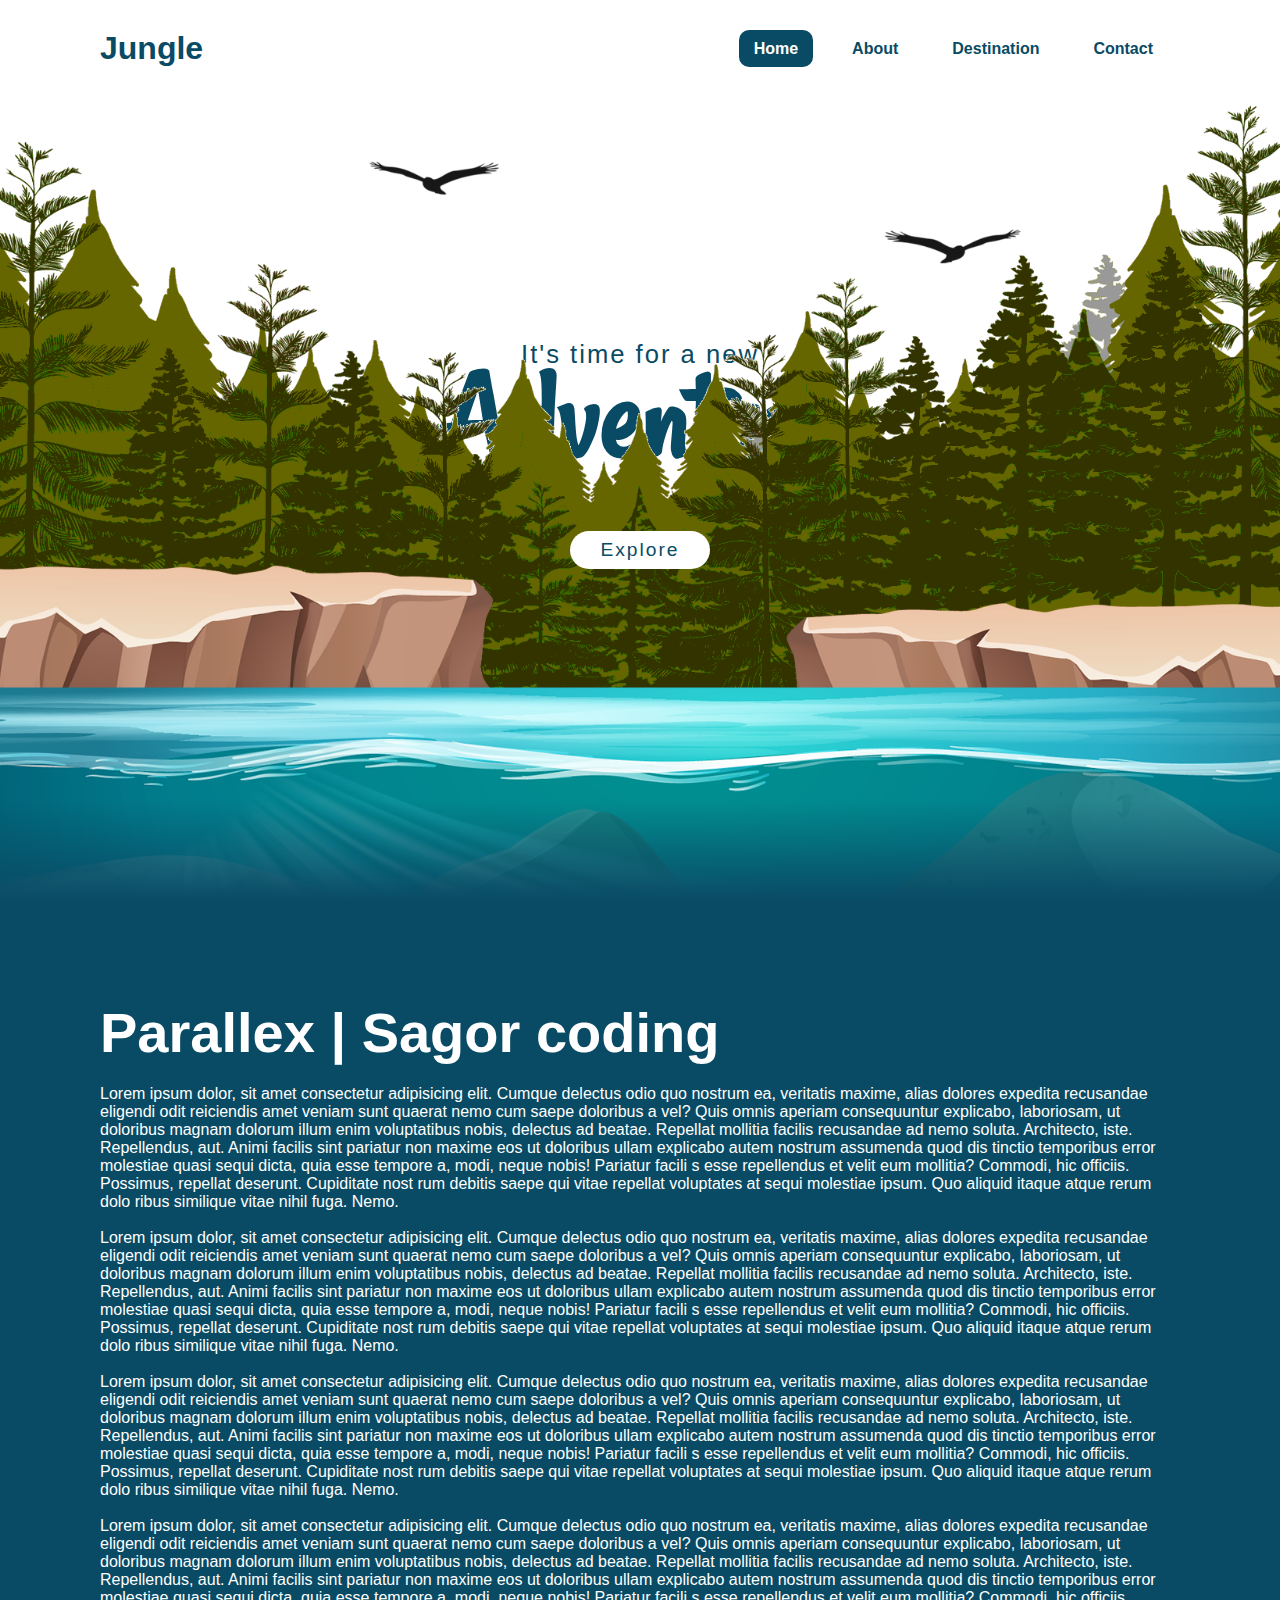
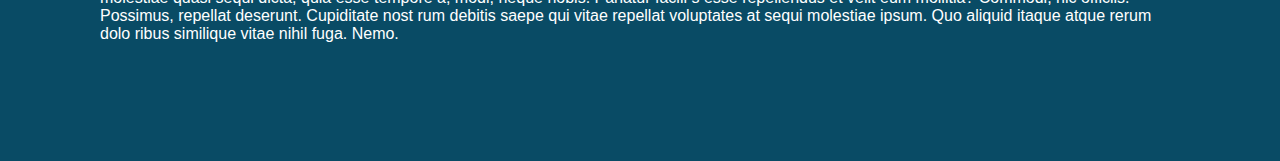
<file: jungle-landingP/index.html>
<!DOCTYPE html>
<html lang="en">
<head>
    <meta charset="UTF-8">
    <meta name="viewport" content="width=device-width, initial-scale=1.0">
    <title>JUNGLE</title>
    <link rel="stylesheet" href="style.css">
</head>
<body>
    <header id="header">
        <a href="#" class="logo">Jungle</a>
        <ul>
            <li><a href="#" class="active">Home</a></li>
            <li><a href="#">About</a></li>
            <li><a href="#">Destination</a></li>
            <li><a href="#">Contact</a></li>
        </ul>
    </header>

    <!-- Home -->
    <section class="home">
        <h2 id="text"><span>It's time for a new</span><br>Adventure</h2>
        <img src="img/bird1.png" id="bird1">
        <img src="img/bird2.png" id="bird2">
        <img src="img/forest.png" id="forest">
        <a href="#" id="btn">Explore</a>
        <img src="img/rocks.png" id="rocks">
        <img src="img/water.png" id="water">
    </section>

    <!-- about -->
    <section class="sea">
        <h2>Parallex | Sagor coding</h2>
        <p>
            Lorem ipsum dolor, sit amet consectetur adipisicing elit. Cumque delectus odio quo nostrum ea, veritatis maxime,
            alias dolores expedita recusandae eligendi odit reiciendis amet veniam sunt quaerat nemo cum saepe doloribus a 
            vel? Quis omnis aperiam consequuntur explicabo, laboriosam, ut doloribus magnam dolorum illum enim voluptatibus
            nobis, delectus ad beatae. Repellat mollitia facilis recusandae ad nemo soluta. Architecto, iste. Repellendus,
            aut. Animi facilis sint pariatur non maxime eos ut doloribus ullam explicabo autem nostrum assumenda quod dis
            tinctio temporibus error molestiae quasi sequi dicta, quia esse tempore a, modi, neque nobis! Pariatur facili
            s esse repellendus et velit eum mollitia? Commodi, hic officiis. Possimus, repellat deserunt. Cupiditate nost
            rum debitis saepe qui vitae repellat voluptates at sequi molestiae ipsum. Quo aliquid itaque atque rerum dolo
            ribus similique vitae nihil fuga. Nemo.
            <br><br>
            
            Lorem ipsum dolor, sit amet consectetur adipisicing elit. Cumque delectus odio quo nostrum ea, veritatis maxime,
            alias dolores expedita recusandae eligendi odit reiciendis amet veniam sunt quaerat nemo cum saepe doloribus a 
            vel? Quis omnis aperiam consequuntur explicabo, laboriosam, ut doloribus magnam dolorum illum enim voluptatibus
            nobis, delectus ad beatae. Repellat mollitia facilis recusandae ad nemo soluta. Architecto, iste. Repellendus,
            aut. Animi facilis sint pariatur non maxime eos ut doloribus ullam explicabo autem nostrum assumenda quod dis
            tinctio temporibus error molestiae quasi sequi dicta, quia esse tempore a, modi, neque nobis! Pariatur facili
            s esse repellendus et velit eum mollitia? Commodi, hic officiis. Possimus, repellat deserunt. Cupiditate nost
            rum debitis saepe qui vitae repellat voluptates at sequi molestiae ipsum. Quo aliquid itaque atque rerum dolo
            ribus similique vitae nihil fuga. Nemo.
            <br><br>
            
            Lorem ipsum dolor, sit amet consectetur adipisicing elit. Cumque delectus odio quo nostrum ea, veritatis maxime,
            alias dolores expedita recusandae eligendi odit reiciendis amet veniam sunt quaerat nemo cum saepe doloribus a 
            vel? Quis omnis aperiam consequuntur explicabo, laboriosam, ut doloribus magnam dolorum illum enim voluptatibus
            nobis, delectus ad beatae. Repellat mollitia facilis recusandae ad nemo soluta. Architecto, iste. Repellendus,
            aut. Animi facilis sint pariatur non maxime eos ut doloribus ullam explicabo autem nostrum assumenda quod dis
            tinctio temporibus error molestiae quasi sequi dicta, quia esse tempore a, modi, neque nobis! Pariatur facili
            s esse repellendus et velit eum mollitia? Commodi, hic officiis. Possimus, repellat deserunt. Cupiditate nost
            rum debitis saepe qui vitae repellat voluptates at sequi molestiae ipsum. Quo aliquid itaque atque rerum dolo
            ribus similique vitae nihil fuga. Nemo.
            <br><br>
                        
            Lorem ipsum dolor, sit amet consectetur adipisicing elit. Cumque delectus odio quo nostrum ea, veritatis maxime,
            alias dolores expedita recusandae eligendi odit reiciendis amet veniam sunt quaerat nemo cum saepe doloribus a 
            vel? Quis omnis aperiam consequuntur explicabo, laboriosam, ut doloribus magnam dolorum illum enim voluptatibus
            nobis, delectus ad beatae. Repellat mollitia facilis recusandae ad nemo soluta. Architecto, iste. Repellendus,
            aut. Animi facilis sint pariatur non maxime eos ut doloribus ullam explicabo autem nostrum assumenda quod dis
            tinctio temporibus error molestiae quasi sequi dicta, quia esse tempore a, modi, neque nobis! Pariatur facili
            s esse repellendus et velit eum mollitia? Commodi, hic officiis. Possimus, repellat deserunt. Cupiditate nost
            rum debitis saepe qui vitae repellat voluptates at sequi molestiae ipsum. Quo aliquid itaque atque rerum dolo
            ribus similique vitae nihil fuga. Nemo.
            <br><br>
        </p>
    </section>

    <!-- script -->
    <script src="script.js"></script>
</body>
</html>
</file>
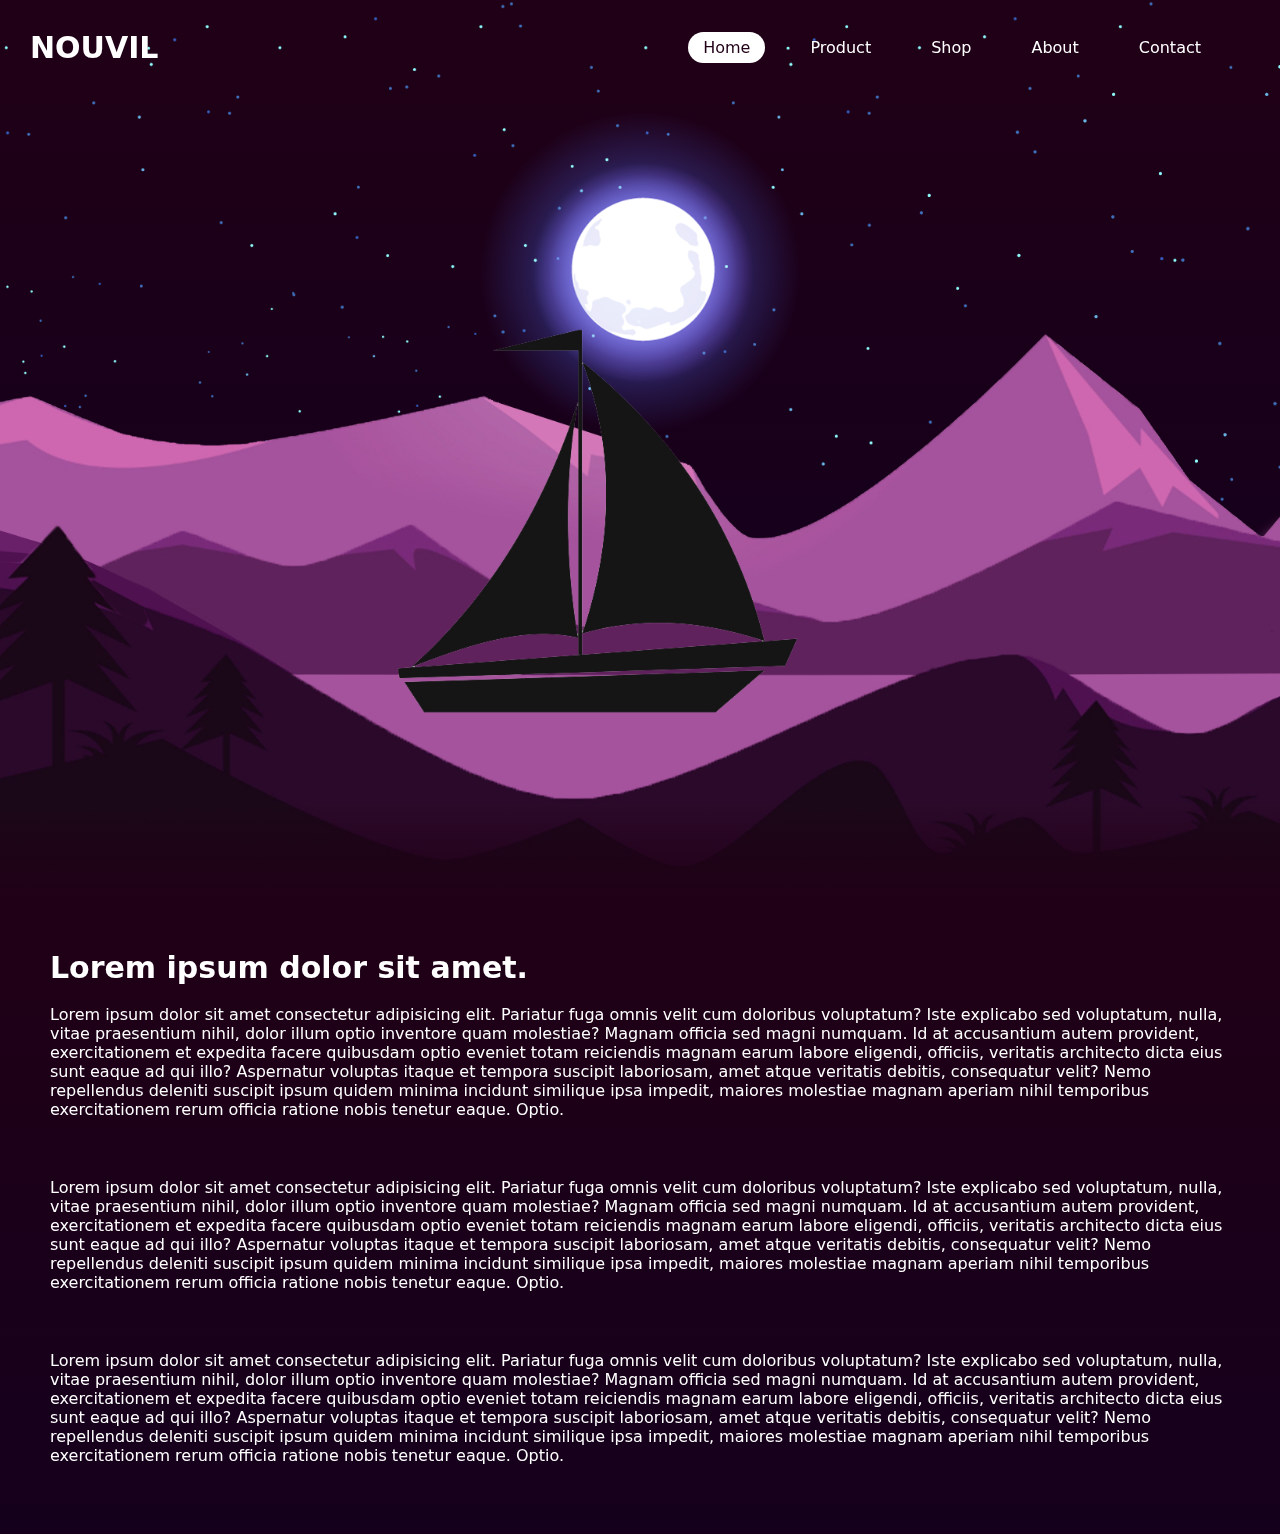
<file: nouvil-landingP/index.html>
<!DOCTYPE html>
<html lang="en">
<head>
    <meta charset="UTF-8">
    <meta name="viewport" content="width=device-width, initial-scale=1.0">
    <title>NOUVIL</title>
    <link rel='stylesheet' href='https://cdnjs.cloudflare.com/ajax/libs/font-awesome/6.4.2/css/all.css' integrity='sha512-KOWhIs2d8WrPgR4lTaFgxI35LLOp5PRki/DxQvb7mlP29YZ5iJ5v8tiLWF7JLk5nDBlgPP1gHzw96cZ77oD7zQ==' crossorigin='anonymous'/>
    <link rel="stylesheet" href="style.css">
</head>
<body>
    <header>
        <h2><a href="#" class="logo">nouvil</a></h2>
        <ul>
            <li><a href="#" class="active">Home</a></li>
            <li><a href="#">Product</a></li>
            <li><a href="#">Shop</a></li>
            <li><a href="#">About</a></li>
            <li><a href="#">Contact</a></li>
        </ul>
    </header>
    <section class="main">
        <img src="media/stars1.png" id="stars">
        <h2 class="nouvil">nouvil</h2>
        <img src="media/moon2.png" id="moon">
        <img src="media/mountains3.png" id="mountains3">
        <img src="media/mountains4.png" id="mountains4">
        <img src="media/river5.png" id="river">
        <img src="media/boat6.png" id="boat">
        <img src="media/mountains7.png" id="mountains7">
    </section>
    <div class="content">
        <h2>Lorem ipsum dolor sit amet.</h2>
        <p>Lorem ipsum dolor sit amet consectetur adipisicing elit. Pariatur fuga omnis velit cum doloribus voluptatum? Iste explicabo sed voluptatum, nulla, vitae praesentium nihil, dolor illum optio inventore quam molestiae? Magnam officia sed magni numquam. Id at accusantium autem provident, exercitationem et expedita facere quibusdam optio eveniet totam reiciendis magnam earum labore eligendi, officiis, veritatis architecto dicta eius sunt eaque ad qui illo? Aspernatur voluptas itaque et tempora suscipit laboriosam, amet atque veritatis debitis, consequatur velit? Nemo repellendus deleniti suscipit ipsum quidem minima incidunt similique ipsa impedit, maiores molestiae magnam aperiam nihil temporibus exercitationem rerum officia ratione nobis tenetur eaque. Optio.</p><br>
        <p>Lorem ipsum dolor sit amet consectetur adipisicing elit. Pariatur fuga omnis velit cum doloribus voluptatum? Iste explicabo sed voluptatum, nulla, vitae praesentium nihil, dolor illum optio inventore quam molestiae? Magnam officia sed magni numquam. Id at accusantium autem provident, exercitationem et expedita facere quibusdam optio eveniet totam reiciendis magnam earum labore eligendi, officiis, veritatis architecto dicta eius sunt eaque ad qui illo? Aspernatur voluptas itaque et tempora suscipit laboriosam, amet atque veritatis debitis, consequatur velit? Nemo repellendus deleniti suscipit ipsum quidem minima incidunt similique ipsa impedit, maiores molestiae magnam aperiam nihil temporibus exercitationem rerum officia ratione nobis tenetur eaque. Optio.</p><br>
        <p>Lorem ipsum dolor sit amet consectetur adipisicing elit. Pariatur fuga omnis velit cum doloribus voluptatum? Iste explicabo sed voluptatum, nulla, vitae praesentium nihil, dolor illum optio inventore quam molestiae? Magnam officia sed magni numquam. Id at accusantium autem provident, exercitationem et expedita facere quibusdam optio eveniet totam reiciendis magnam earum labore eligendi, officiis, veritatis architecto dicta eius sunt eaque ad qui illo? Aspernatur voluptas itaque et tempora suscipit laboriosam, amet atque veritatis debitis, consequatur velit? Nemo repellendus deleniti suscipit ipsum quidem minima incidunt similique ipsa impedit, maiores molestiae magnam aperiam nihil temporibus exercitationem rerum officia ratione nobis tenetur eaque. Optio.</p><br>
    </div>


    <script src='https://cdnjs.cloudflare.com/ajax/libs/jquery/3.7.1/jquery.js' integrity='sha512-+k1pnlgt4F1H8L7t3z95o3/KO+o78INEcXTbnoJQ/F2VqDVhWoaiVml/OEHv9HsVgxUaVW+IbiZPUJQfF/YxZw==' crossorigin='anonymous'></script>
    <script src="script.js"></script>
</body>
</html>
</file>
<file: jungle-landingP/style.css>
@import url('https://fonts.googleapis.com/css2?family=Open+Sans:wght@300;400;500;600;700&family=Rancho&family=Roboto+Slab:wght@100;200;300;400;500;600;700;800&display=swap');
*{
    margin: 0;
    padding: 0;
    box-sizing: border-box;
    font-family: 'Poppins', sans-serif;
}
body{
    overflow-x: hidden;
    background-color: #fff;
    min-height: 100vh;
}
#header{
    position: absolute;
    top: 0;
    left: 0;
    width: 100%;
    padding: 30px 100px;
    display: flex;
    align-items: center;
    justify-content: space-between;
    z-index: 1000;
}
#header .logo{
    font-size: 2em;
    color: #094b65;
    font-weight: 700;
    text-decoration: none;
}
#header ul{
    display: flex;
    justify-content: center;
    align-items: center;
    list-style: none;
}
#header ul li a{
    text-decoration: none;
    font-size: 1em;
    margin: 0 12px;
    font-weight: 600;
    color: #094b65;
    padding: 10px 15px;
    border-radius: 10px;
    transition: .4s;
}
#header ul li a:hover, #header ul li a.active{
    color: #fff;
    background: #094b65;
}
.home{
    width: 100%;
    height: 100vh;
    position: relative;
    display: flex;
    align-items: center;
    justify-content: center;
}
.home::before{
    content: '';
    position: absolute;
    left: 0;
    bottom: 0;
    width: 100%;
    height: 100px;
    background: linear-gradient(to top, #094b65, transparent);
    z-index: 10;
}
.home img{
    position: absolute;
    left: 0;
    top: 0;
    width: 100%;
    height: 100vh;
    object-fit: cover;
    pointer-events: none;
}
.home #text{
    position: absolute;
    font-size: 10vw;
    color: #094b65;
    text-align: center;
    line-height: 0.5em;
    font-family: 'Rancho', cursive;
    transform: translateY(-50%);
}
.home #text span{
    font-size: 0.20em;
    letter-spacing: 2px;
    font-weight: 400;
    font-family: 'Poppins', sans-serif;
}
#btn{
    padding: 8px 30px;
    display: inline-block;
    text-decoration: none;
    background: #fff;
    color: #094b65;
    font-size: 1.2em;
    font-weight: 500;
    letter-spacing: 2px;
    border-radius: 40px;
    transform: translateY(100px);
}
.sea{
    position: relative;
    padding: 100px;
    background: #094b65;
}
.sea h2{
    font-size: 3.5em;
    margin-bottom: 20px;
    color: #fff;
}
.sea p{
    font-size: 1em;
    color: #fff;
}
</file>
<file: nouvil-landingP/style.css>
*{
    margin: 0;
    padding: 0;
}
body{
    background: linear-gradient(#200016, #10001f);
    height: 100vh;
    font-family: system-ui;
}
a{
    text-decoration: none;
    color: #fff;
}
header{
    position: fixed;
    width: 95%;
    z-index: 10;
    display: flex;
    justify-content: space-between;
    align-items: center;
    margin: 30px;
}
header .logo{
    font-size: 30px;
    text-transform: uppercase;
}
header ul{
    display: flex;
    justify-content: center;
    align-items: center;
    list-style: none;
}
header ul li{
    margin-right: 30px;
}
header ul li a{
    padding: 6px 15px;
    border-radius: 20px;
}
header ul li a:hover, .active{
    background: #fff;
    color: #200016;
}
.main{
    position: relative;
    height: 100vh;
    width: 100%;
    display: flex;
    justify-content: center;
    align-items: center;
    overflow: hidden;
}
.main::after{
    content: "";
    position: absolute;
    bottom: 0;
    height: 100px;
    width: 100%;
    background: linear-gradient(to top, #200016,transparent);
}
.main img{
    position: absolute;
    width: 100%;
    height: 100vh;
    object-fit: cover;
}
#moon{
    mix-blend-mode: screen;
    transform: translateY(80px);
}
.nouvil{
    color: #fff;
    font-size: 25px;
    text-transform: uppercase;
    transform: translateY(-140px);
    visibility: hidden;
}
.content{
    color: #fff;
    padding: 30px;
}
.content h2{
    margin: 20px;
    font-size: 30px;
}
.content p{
    margin: 20px;
}
</file>
